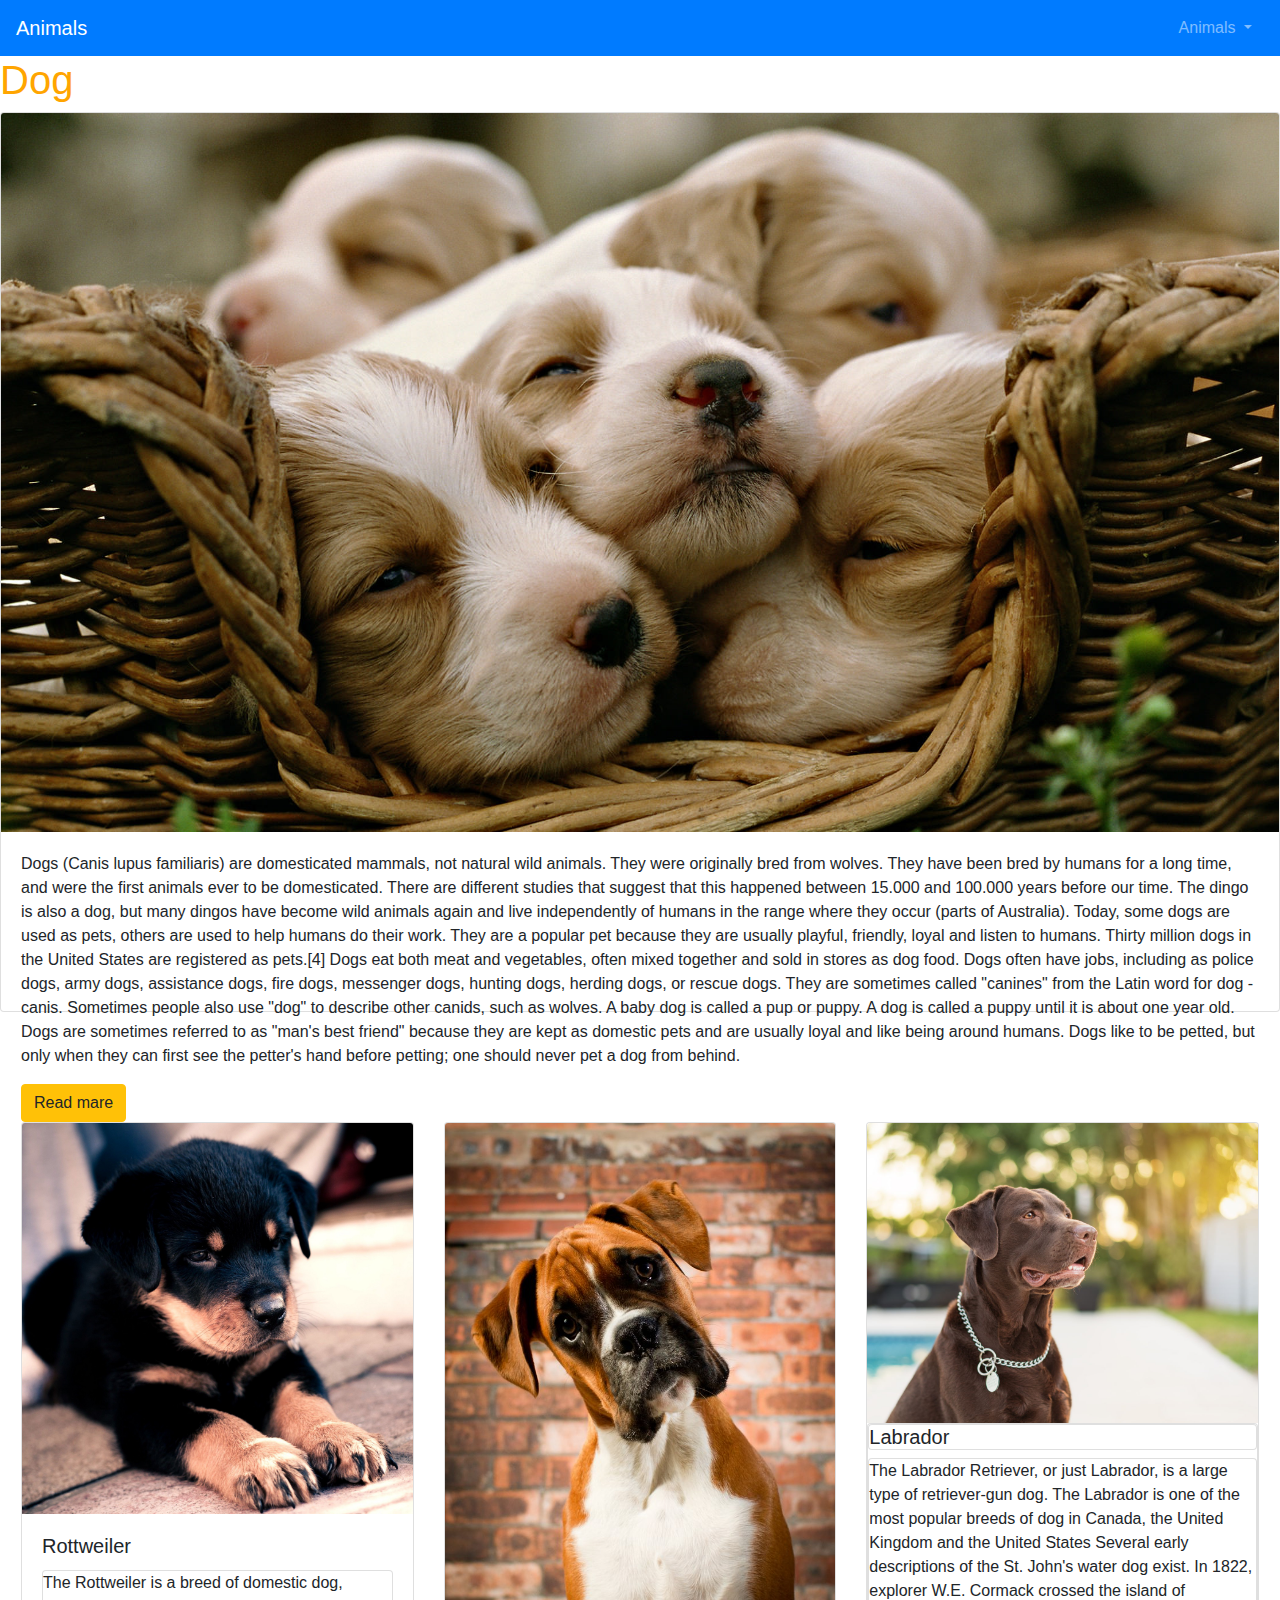
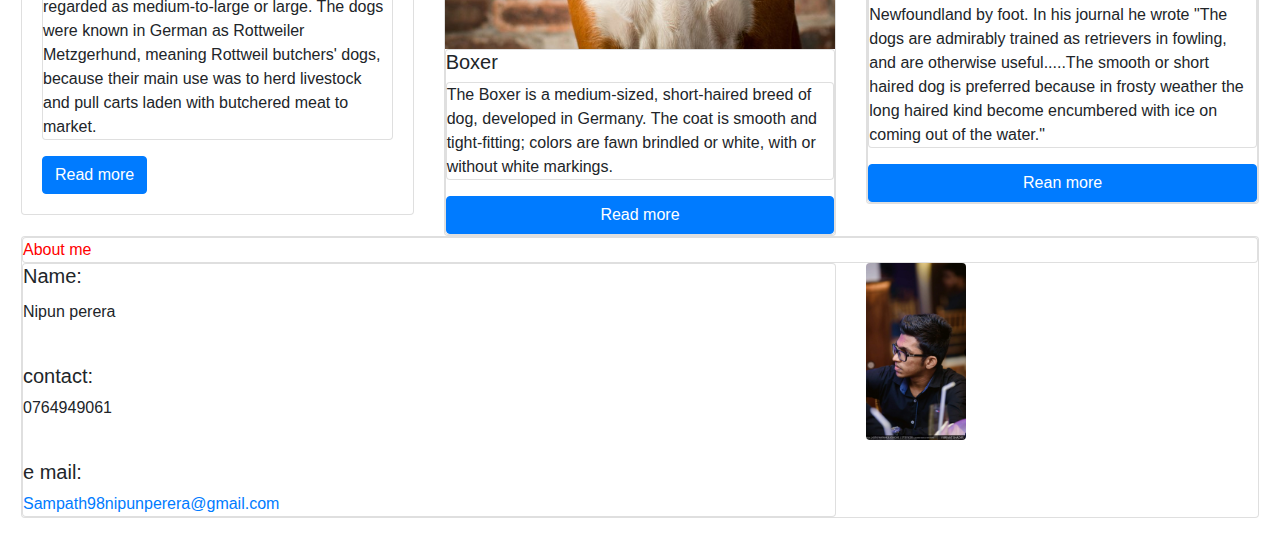
<file: Animal-web-template/index.html>
<html>

<head>
    <title>nipun perera</title>
    <link rel="stylesheet" href="https://stackpath.bootstrapcdn.com/bootstrap/4.3.1/css/bootstrap.min.css"
        integrity="sha384-ggOyR0iXCbMQv3Xipma34MD+dH/1fQ784/j6cY/iJTQUOhcWr7x9JvoRxT2MZw1T" crossorigin="anonymous">
</head>

<body>
    <script src="https://code.jquery.com/jquery-3.3.1.slim.min.js"
        integrity="sha384-q8i/X+965DzO0rT7abK41JStQIAqVgRVzpbzo5smXKp4YfRvH+8abtTE1Pi6jizo"
        crossorigin="anonymous"></script>
    <script src="https://cdnjs.cloudflare.com/ajax/libs/popper.js/1.14.7/umd/popper.min.js"
        integrity="sha384-UO2eT0CpHqdSJQ6hJty5KVphtPhzWj9WO1clHTMGa3JDZwrnQq4sF86dIHNDz0W1"
        crossorigin="anonymous"></script>
    <script src="https://stackpath.bootstrapcdn.com/bootstrap/4.3.1/js/bootstrap.min.js"
        integrity="sha384-JjSmVgyd0p3pXB1rRibZUAYoIIy6OrQ6VrjIEaFf/nJGzIxFDsf4x0xIM+B07jRM"
        crossorigin="anonymous"></script>

    
        <nav class="navbar navbar-expand-lg navbar-dark bg-primary">
            <a class="navbar-brand" href="#">Animals</a>
            <button class="navbar-toggler" type="button" data-toggler="collapse" data-target="#navbarNavDropdown"
                aria-controls="#navbarNavDropdown" aria-expanded="false" aria-label="Toggle navigation">
                <span class="navbar-toggle-icon"></span>
            </button>
            <div style="position:absolute;right:20px" class="collapse navbar-collapse" id="navbarNavDropdown">
                <ul class="navbar-nav">
                    <li class="nav-item dropdown">
                        <a class="nav-link dropdown-toggle" href="#" id="dropdown" role="button" data-toggler="dropdown"
                            aria-haspopup="true" aria-expanded="false">
                            Animals
                        </a>
                        <div class="dropdown-menu" aria-labelledby="dropdown-menuLink">
                            <a class="dropdown-item" href="#">Dog</a>
                            <a class="dropdown-item" href="#">cat</a>
                            <a class="dropdown-item" href="#">parrot</a>
                        </div>
                    </li>
                </ul>
            </div>
        </nav>
        <div><h1 style="color:orange">Dog</h1></div>
        <div class="card" style="width:100%;height: 100%;">
            <img src="images/top.jpg" hight="100px" width="100px" class="card-img-top" >
            <div class="card-body">
                <p>Dogs (Canis lupus familiaris) are domesticated mammals, not natural wild animals. They were originally bred from wolves. They have been bred by humans for a long time, and were the first animals ever to be domesticated. There are different studies that suggest that this happened between 15.000 and 100.000 years before our time. The dingo is also a dog, but many dingos have become wild animals again and live independently of humans in the range where they occur (parts of Australia).

                        Today, some dogs are used as pets, others are used to help humans do their work. They are a popular pet because they are usually playful, friendly, loyal and listen to humans. Thirty million dogs in the United States are registered as pets.[4] Dogs eat both meat and vegetables, often mixed together and sold in stores as dog food. Dogs often have jobs, including as police dogs, army dogs, assistance dogs, fire dogs, messenger dogs, hunting dogs, herding dogs, or rescue dogs.
                        
                        They are sometimes called "canines" from the Latin word for dog - canis. Sometimes people also use "dog" to describe other canids, such as wolves. A baby dog is called a pup or puppy. A dog is called a puppy until it is about one year old.
                        
                        Dogs are sometimes referred to as "man's best friend" because they are kept as domestic pets and are usually loyal and like being around humans. Dogs like to be petted, but only when they can first see the petter's hand before petting; one should never pet a dog from behind.</p>
                        <a href="https://www.google.com/search?q=who+are+dogs&oq=who+are+dogs&aqs=chrome..69i57j0l5.10578j0j7&sourceid=chrome&ie=UTF-8"class="btn btn-warning">Read mare</a>

                <div class="row">
                    <div class="col-md-4">
                        <div id="card1" class="card" style="width:100%">
                            <img src="images/rottweiler.jpg" hight="50" width="100" class="card-img-top" alt="...." >
                            <div class="card-body">
                                <h5 class="card-title">Rottweiler</h5>
                                <p class="card text">The Rottweiler is a breed of domestic dog, regarded as medium-to-large or large.
                                 The dogs were known in German as Rottweiler Metzgerhund, meaning Rottweil butchers' dogs, because their main use was to herd livestock and pull carts laden with butchered meat to market.</p>
                                 <a href="https://www.google.com/search?q=rottweiler&source=lnms&sa=X&ved=0ahUKEwip39KAsPfhAhWEX3wKHVV9CI8Q_AUICSgA&biw=1536&bih=706&dpr=1.25" class="btn btn-primary">Read more</a>
                            </div>  
                        </div>
                    </div>
                    <div class="col-md-4">
                            <div id="card2" class="card" style="width:100%">
                                <img src="images/boxer.jpg"hight="10" width="50" class="card-img-top" alt="...." >
                                <div class="card body">
                                    <h5 class="class title">Boxer</h5>
                                    <p class="card text">The Boxer is a medium-sized, short-haired breed of dog, developed in Germany.
                                     The coat is smooth and tight-fitting; colors are fawn brindled or white, with or without white markings.</p>
                                    <a href="https://www.google.com/search?q=Boxer+(dog)&stick=H4sIAAAAAAAAAONQFuLUz9U3MMw2LilUgjBzctKzTzEihKFsY4vyEmOYuFl5dgWMDVHPAWJn5xqnQYVNLLOKzKDChilZ5jDVeeVmRr8YFYNScxJLUlMUSvIVnEpzclLy0xUS81IUgvJLSspTM3NSi3axIFwAY4P0LmJlT4JoAAAh9SQgvAAAAA&source=lnms&sa=X&ved=0ahUKEwjx7oPNsffhAhUmTY8KHbiHDRYQ_AUICSgA&biw=1536&bih=706&dpr=1.25"
                                    class="btn btn-primary">Read more</a>
                                </div>
                            </div>
                    </div>
                    <div class="col-md-4">
                        <div id="card3"class="card" style="width:100%">
                            <img src="images/labrador3.jpg"hight="10" width="50" class="card-img-top" alt="....">
                            <div class="card body">
                                <h5 class="card title">Labrador</h5>
                                <p class="card text">The Labrador Retriever, or just Labrador, is a large type of retriever-gun dog. The Labrador is one of the most popular breeds of dog in Canada, the United Kingdom and the United States
                                 Several early descriptions of the St. John's water dog exist. In 1822, explorer W.E. Cormack crossed the island of Newfoundland by foot. In his journal he wrote "The dogs are admirably trained as retrievers in fowling, and are otherwise useful.....The smooth or short haired dog is preferred because in frosty weather the long haired kind become encumbered with ice on coming out of the water."
                                </p>
                                <a href="https://www.google.com/search?q=Labrador+Retriever&source=lnms&sa=X&ved=0ahUKEwjuv5zBvPfhAhUbTI8KHQyUDacQ_AUICSgA&biw=1536&bih=706&dpr=1.25"class="btn btn-primary">Rean more</a>
                            </div>
                        </div>
                    </div>
                </div>
                 
                <div>
                    <div class="card">
                        <div class="card header"style="fornt-size:20px;color:red ">
                            About me
                        </div>
                        <div class="row">
                            <div class="col-md-8">
                                <div class="card body">
                                    <h5 class="card-title">Name:</h5>
                                    <p class="card-text">Nipun perera</p>
                                    <br>
                                    <h5>contact:</h5>
                                    <p>0764949061</p>
                                    <br>
                                    <h5>e mail:</h5>
                                    <a href="mailto:Sampath98nipunperera@gmail.com">Sampath98nipunperera@gmail.com</a>
                                </div>
                            </div>
                            <div class="col-md-4">
                                    <img src="images/nipun.jpg " class="rounded" hight="50px" width="100px">
                            </div>
                        </div>
                       
                    </div>
                </div>
            </div>
            
        </div>


    


</body>


</html>
</file>
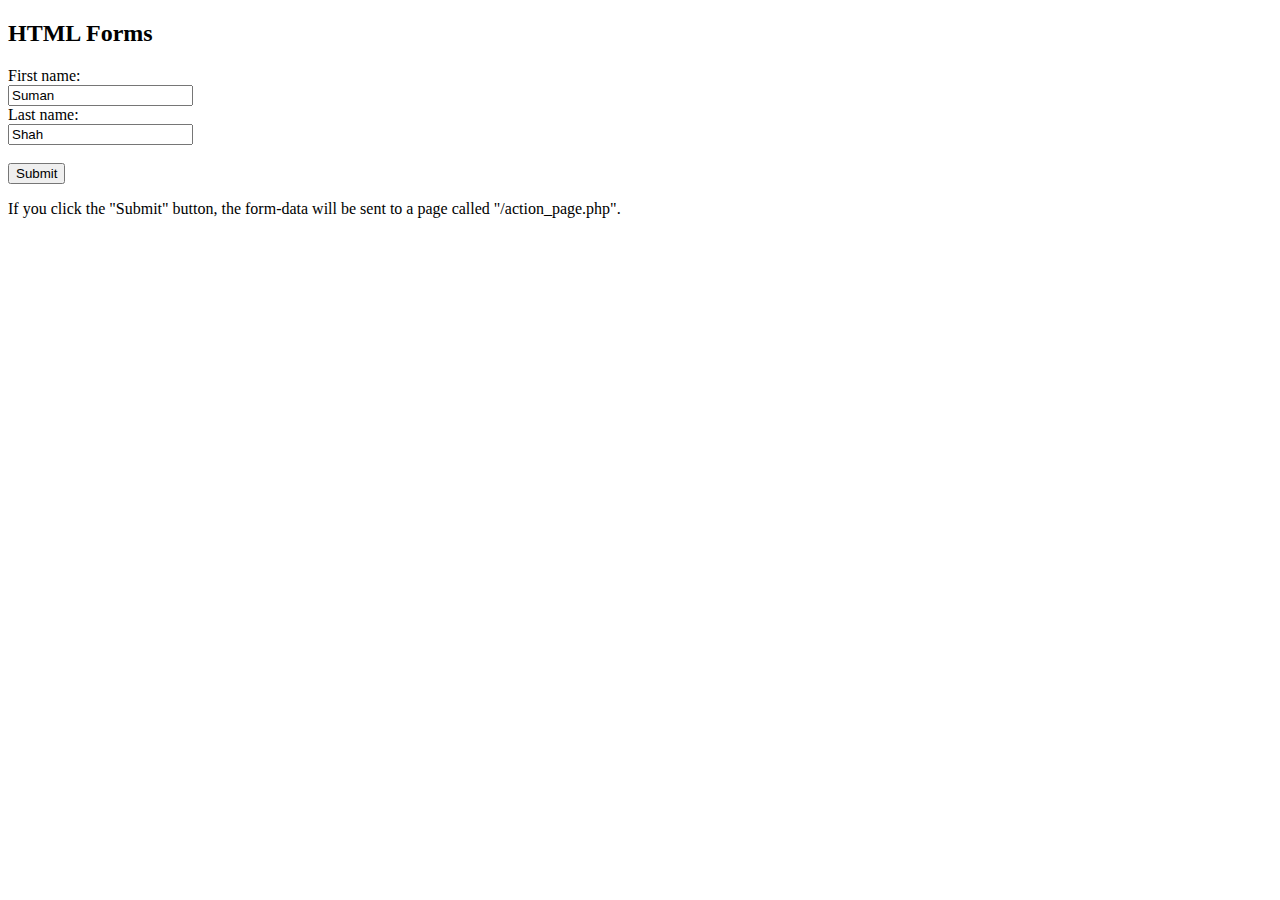
<file: htmlform.html>
<!DOCTYPE html>
<html>
<body>

<h2>HTML Forms</h2>

<form action="/action_page.php">
  <label for="fname">First name:</label><br>
  <input type="text" id="fname" name="fname" value="Suman"><br>
  <label for="lname">Last name:</label><br>
  <input type="text" id="lname" name="lname" value="Shah"><br><br>
  <input type="submit" value="Submit">
</form> 

<p>If you click the "Submit" button, the form-data will be sent to a page called "/action_page.php".</p>

</body>
</html>
</file>
